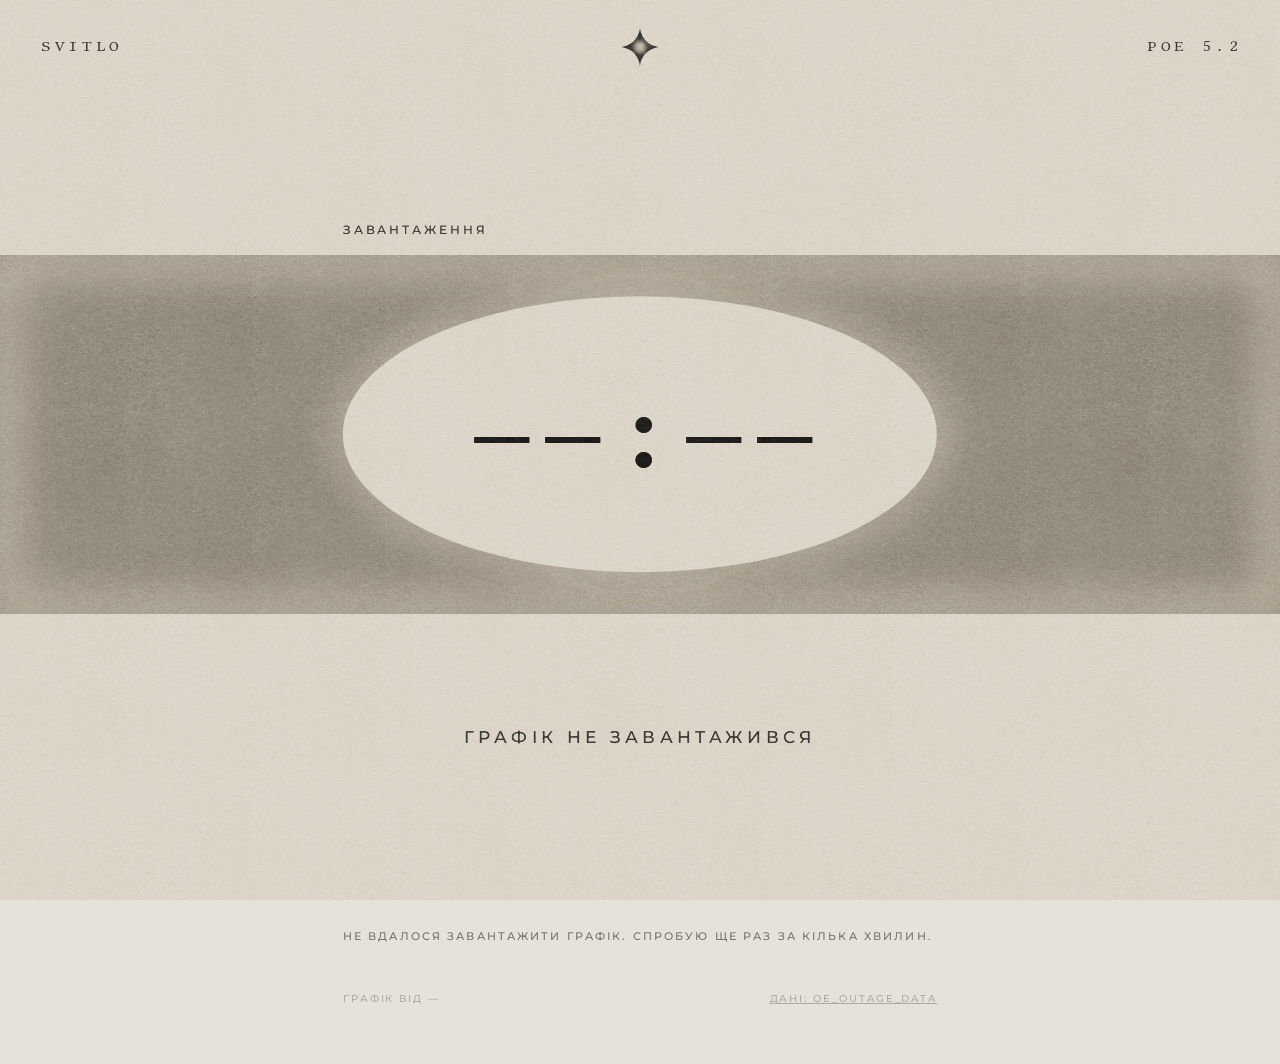
<file: index.html>
<!doctype html>
<html lang="uk">
<head>
<meta charset="utf-8">
<meta name="viewport" content="width=device-width, initial-scale=1">
<title>Світло · 5.2</title>
<meta name="description" content="Відлік до вимкнення та увімкнення світла і графік відключень для черги 5.2, Полтаваобленерго.">
<link rel="icon" type="image/png" sizes="32x32" href="icons/favicon-32.png">
<link rel="icon" type="image/png" sizes="16x16" href="icons/favicon-16.png">
<!-- iOS rounds the corners itself, so the touch icon is a full-bleed square. -->
<link rel="apple-touch-icon" href="icons/apple-touch-icon.png">
<link rel="manifest" href="manifest.webmanifest">
<meta name="apple-mobile-web-app-title" content="Світло">
<meta name="apple-mobile-web-app-capable" content="yes">
<meta name="apple-mobile-web-app-status-bar-style" content="black">
<meta name="theme-color" content="#1c1a14" media="(prefers-color-scheme: dark)">
<meta name="theme-color" content="#e6e1d8" media="(prefers-color-scheme: light)">
<script src="shared/theme.js"></script>
<link rel="preconnect" href="https://fonts.googleapis.com">
<link rel="preconnect" href="https://fonts.gstatic.com" crossorigin>
<!-- Mono is used only for the digits and the Latin header, so it is subset to those glyphs. -->
<link rel="stylesheet" href="https://fonts.googleapis.com/css2?family=Libertinus+Mono&text=0123456789%3A%E2%80%93SVITLOPE.%20&display=swap">
<link rel="stylesheet" href="https://fonts.googleapis.com/css2?family=Montserrat:wght@500&display=swap">
<link rel="stylesheet" href="app/common.css">
<link rel="stylesheet" href="app/oval.css">
</head>
<body data-state="unknown">
<main class="page">
  <section class="screen">
  <header class="top">
    <span>Svitlo</span>
    <button class="star" type="button" data-theme-toggle aria-label="Змінити тему">
      <svg viewBox="-10 -10 106 106" aria-hidden="true">
        <!-- Figma: a soft-edged star mask (blur 3) over a heavily blurred outline (blur 20). -->
        <defs>
          <filter id="star-soft" x="-20%" y="-20%" width="140%" height="140%"><feGaussianBlur stdDeviation="1.5"/></filter>
          <filter id="star-glow" x="-50%" y="-50%" width="200%" height="200%"><feGaussianBlur stdDeviation="7"/></filter>
          <mask id="star-mask" maskUnits="userSpaceOnUse" x="-10" y="-10" width="106" height="106"><path d="M0 43C23.75 43 43 23.75 43 0C43 23.75 62.25 43 86 43C62.25 43 43 62.25 43 86C43 62.25 23.75 43 0 43Z" fill="#fff" filter="url(#star-soft)"/></mask>
        </defs>
        <g mask="url(#star-mask)">
          <path d="M0 43C23.75 43 43 23.75 43 0C43 23.75 62.25 43 86 43C62.25 43 43 62.25 43 86C43 62.25 23.75 43 0 43Z" fill="none" stroke="currentColor" stroke-width="9" filter="url(#star-glow)"/>
        </g>
      </svg>
    </button>
    <span>POE&nbsp;<span data-queue></span></span>
  </header>

  <div class="gap g1"></div>
  <p class="spread dim head col" data-head><span>Завантаження</span></p>

  <div class="stage">
    <div class="band" aria-hidden="true">
      <div class="rim"></div>
      <div class="orbit"><div class="spot"></div></div>
      <div class="orbit orbit-b"><div class="spot"></div></div>
      <div class="ring"></div>
      <div class="hole"></div>
    </div>
    <p class="clock" data-clock aria-live="polite">––:––</p>
  </div>

  <div class="gap g2"></div>
  <p class="sub" data-sub></p>
  <div class="gap g3"></div>
  <div class="col" data-today></div>
  </section>

  <div class="rest col">
    <div data-days></div>
    <ul class="notes" data-notes></ul>
  </div>
  <footer class="foot"><span>Графік від <span data-update>—</span></span><a href="https://github.com/yaroslav2901/OE_OUTAGE_DATA">Дані: OE_OUTAGE_DATA</a></footer>
</main>
<div class="bleed"></div>
<div class="flicker" aria-hidden="true"></div>
<div class="texture"></div>

<script type="module" src="app/oval.js"></script>
</body>
</html>
</file>
<file: app/common.css>
/* Values come from the Figma frames (1080px wide). --u is one Figma pixel.
   It scales with width on phones and with height on wide screens, so the first screen always fits. */
:root {
  --u: calc(min(100vw, 760px, 58vh) / 1080);
  --gut: max(calc(85 * var(--u)), 16px);
  --hw: min(calc(911 * 1.35 * var(--u)), calc(100vw - 2 * var(--gut)));
  --dim: 0.72;
  --bg: #1c1a14;
  --ink: #d8d5cf;
  --text: #e8e7e5;
  --hole: var(--bg);
  --glow: #ffffff;
  --c-on: #3a4f28;
  --c-off: #582316;
  --c-maybe: #6d4a16;
  --mono: 'Libertinus Mono', ui-monospace, monospace;
  --sans: 'Montserrat', system-ui, sans-serif;
  color-scheme: dark;
}
@supports (height: 1svh) { :root { --u: calc(min(100vw, 760px, 58svh) / 1080); } }
:root[data-theme="light"] {
  --bg: #e6e1d8; --ink: #24211c; --text: #24211c; --glow: #fff6ea;
  --c-on: #7f945f; --c-off: #b4614e; --c-maybe: #c0954a;
  --dim: 0.62;
  color-scheme: light;
}
@media (prefers-color-scheme: light) {
  :root:not([data-theme="dark"]) {
    --bg: #e6e1d8; --ink: #24211c; --text: #24211c; --glow: #fff6ea;
    --c-on: #7f945f; --c-off: #b4614e; --c-maybe: #c0954a;
    --dim: 0.62;
    color-scheme: light;
  }
}

* { box-sizing: border-box; }
html { -webkit-text-size-adjust: 100%; }
body {
  margin: 0;
  min-height: 100vh;
  background: var(--bg);
  color: var(--text);
  font: 500 calc(30 * var(--u))/1.41 var(--sans);
  overflow-x: hidden;
  transition: background-color 1s, color 1s;
}
button { font: inherit; color: inherit; background: none; border: 0; padding: 0; cursor: pointer; }
a { color: inherit; }

.page { position: relative; padding: 0 var(--gut) calc(120 * var(--u)); }
.col, .spread.col { width: var(--hw); max-width: 100%; margin-inline: auto; }

/* First screen: header, status, oval, next change and today's schedule share the viewport height. */
.screen {
  display: flex; flex-direction: column;
  min-height: 100vh; min-height: 100svh;
  padding: calc(80 * var(--u)) 0 calc(80 * var(--u));
}
.gap { flex: 1 1 0; }
.g1 { flex-grow: 3; min-height: calc(150 * var(--u)); }
.g2, .g3 { flex-grow: 2; min-height: calc(110 * var(--u)); }

/* Caps text: 25% tracking everywhere in the file. */
.caps { text-transform: uppercase; letter-spacing: 0.25em; }

.top {
  position: relative;
  display: flex; justify-content: space-between; align-items: center;
  font: 400 calc(30 * var(--u))/1.12 var(--mono);
  letter-spacing: 0.25em; text-transform: uppercase;
  color: var(--ink);
}
.top > span { opacity: var(--dim); }
.top > :last-child { margin-right: -0.25em; }
.star {
  position: absolute; left: 50%; top: 50%;
  width: calc(106 * var(--u)); height: calc(106 * var(--u));
  transform: translate(-50%, -50%);
  opacity: 1;
}
.star svg { width: 100%; height: 100%; display: block; overflow: visible; }
.star svg { color: var(--ink); }

/* Words spread across the full measure, as Figma's justified last line. */
.spread {
  display: flex; justify-content: space-between;
  margin: 0;
  font-size: calc(24 * var(--u)); line-height: 1.41;
  letter-spacing: 0.25em; text-transform: uppercase;
}
.spread span:last-child { margin-right: -0.25em; }
.dim { opacity: var(--dim); }
.sw { opacity: 0.5; }

.sub {
  margin: 0; text-align: center;
  font-size: calc(36 * var(--u)); line-height: 1.41;
  letter-spacing: 0.25em; text-transform: uppercase;
  opacity: var(--dim);
}
.sub span { margin-right: -0.25em; }

.clock {
  margin: 0;
  font: 400 calc(var(--clock, 304) * var(--u))/1.12 var(--mono);
  letter-spacing: -0.05em;
  color: var(--ink); opacity: 0.9;
  text-align: center; white-space: nowrap;
}

/* Day dots: one per hour; top half is the first 30 minutes. */
.day + .day, .rest .day { margin-top: calc(100 * var(--u)); }
.dots { display: flex; justify-content: space-between; }
.dot {
  position: relative;
  width: calc(20 * var(--u)); height: calc(20 * var(--u)); border-radius: 50%;
  background: linear-gradient(180deg, var(--a) 50%, var(--b) 50%);
}
.dot.past { opacity: 0.35; }
.dot.now::after {
  content: ''; position: absolute; top: calc(-9 * var(--u)); right: calc(-9 * var(--u)); bottom: calc(-9 * var(--u)); left: calc(-9 * var(--u)); border-radius: 50%;
  border: 1px solid var(--ink); opacity: 0.5;
}
.day .spread { margin-top: calc(33 * var(--u)); opacity: 0.9; }

.list { list-style: none; margin: 0; padding: 0; }
.list li {
  display: grid; grid-template-columns: calc(116 * var(--u)) 1fr auto; align-items: baseline;
  height: calc(62 * var(--u)); padding-top: calc(10 * var(--u));
  letter-spacing: 0.25em; text-transform: uppercase;
  opacity: 0.9;
}
.list li.past { opacity: 0.3; }
.list .d { text-align: right; margin-right: -0.25em; }

.notes { list-style: none; padding: 0; margin: calc(60 * var(--u)) 0 0; font-size: calc(22 * var(--u)); letter-spacing: 0.2em; text-transform: uppercase; opacity: 0.6; }
.notes:empty { display: none; }
.foot {
  margin-top: calc(100 * var(--u));
  display: flex; justify-content: space-between;
  font-size: calc(20 * var(--u)); letter-spacing: 0.2em; text-transform: uppercase; opacity: 0.3;
}

/* Whole-frame finish: a faint backdrop blur bleeds the ink, then the scanned texture. */
.bleed {
  position: fixed; top: 0; right: 0; bottom: 0; left: 0; pointer-events: none; z-index: 10;
  -webkit-backdrop-filter: blur(calc(0.75 * var(--u)));
  backdrop-filter: blur(calc(0.75 * var(--u)));
}
.texture {
  position: fixed; top: 0; right: 0; bottom: 0; left: 0; pointer-events: none; z-index: 11;
  background-repeat: repeat; background-size: 256px;
}

/* Flickering grain over the whole page: one noise tile jumping between offsets. */
.flicker {
  position: fixed; top: -50%; right: -50%; bottom: -50%; left: -50%; z-index: 12; pointer-events: none;
  opacity: var(--flicker-opacity, 0.09);
  mix-blend-mode: overlay;
  background-image: url("data:image/svg+xml,%3Csvg xmlns='http://www.w3.org/2000/svg' width='160' height='160'%3E%3Cfilter id='n'%3E%3CfeTurbulence type='fractalNoise' baseFrequency='.85' numOctaves='2' stitchTiles='stitch'/%3E%3CfeColorMatrix type='saturate' values='0'/%3E%3C/filter%3E%3Crect width='100%25' height='100%25' filter='url(%23n)'/%3E%3C/svg%3E");
  animation: flicker 0.7s steps(1) infinite;
}
:root[data-theme="light"] .flicker { --flicker-opacity: 0.14; }
@media (prefers-color-scheme: light) { :root:not([data-theme="dark"]) .flicker { --flicker-opacity: 0.14; } }
@keyframes flicker {
  0% { transform: translate(0, 0); }
  14% { transform: translate(-7%, 4%); }
  28% { transform: translate(5%, -9%); }
  42% { transform: translate(-11%, -3%); }
  57% { transform: translate(8%, 10%); }
  71% { transform: translate(-4%, 7%); }
  85% { transform: translate(12%, -6%); }
}
@media (prefers-reduced-motion: reduce) { .flicker { animation: none; } }
</file>
<file: app/oval.css>
/* Figma frame "Instagram story - 184". Blur radii are halved: Figma's radius is about 2x CSS sigma. */
body { --tone: #3a3733; }
body[data-state="off"] { --tone: #67180d; }
body[data-state="on"] { --tone: #2d4a1f; }
body[data-state="maybe"] { --tone: #6a420a; }
:root[data-theme="light"] body { --tone: #b3ada3; }
:root[data-theme="light"] body[data-state="off"] { --tone: #c4806f; }
:root[data-theme="light"] body[data-state="on"] { --tone: #9aa784; }
:root[data-theme="light"] body[data-state="maybe"] { --tone: #cdac74; }
@media (prefers-color-scheme: light) {
  :root:not([data-theme="dark"]) body { --tone: #b3ada3; }
  :root:not([data-theme="dark"]) body[data-state="off"] { --tone: #c4806f; }
  :root:not([data-theme="dark"]) body[data-state="on"] { --tone: #9aa784; }
  :root:not([data-theme="dark"]) body[data-state="maybe"] { --tone: #cdac74; }
}

.stage { position: relative; margin: calc(34 * var(--u)) calc(50% - 50vw) 0; width: 100vw; }
.band {
  position: relative;
  height: calc(742 * var(--u));
  overflow: hidden;
  background: var(--tone);
  filter: blur(calc(1.5 * var(--u)));
  transition: background-color 3s ease;
}
.band > * { position: absolute; }
.rim { top: 0; right: 0; bottom: 0; left: 0; border: calc(26 * var(--u)) solid var(--glow); filter: blur(calc(44 * var(--u))); }
.ring, .hole {
  left: 50%; top: 50%;
  width: var(--hw); height: calc(570 * var(--u));
  transform: translate(-50%, -50%);
  border-radius: 50%;
}
.ring { border: calc(26 * var(--u)) solid var(--glow); filter: blur(calc(44 * var(--u))); }
.hole { background: var(--hole); transition: background-color 1s; }

/* Two 254px light spots ride an ellipse just outside the hole, opposite each other, one lap every 40s.
   The wrapper swings sideways and the spot swings up and down a quarter period later, tracing the ellipse. */
.orbit {
  left: 50%; top: 50%; width: 0; height: 0;
  animation: orbit-x 20s ease-in-out -10s infinite alternate;
}
.spot {
  position: absolute;
  width: calc(254 * var(--u)); height: calc(254 * var(--u));
  margin: calc(-127 * var(--u)) 0 0 calc(-127 * var(--u));
  border-radius: 50%;
  background: var(--glow);
  opacity: 0.6;
  filter: blur(calc(111 * var(--u)));
  animation: orbit-y 20s ease-in-out 0s infinite alternate;
}
@keyframes orbit-x { from { transform: translateX(calc(var(--hw) * -0.535)); } to { transform: translateX(calc(var(--hw) * 0.535)); } }
@keyframes orbit-y { from { transform: translateY(calc(-305 * var(--u))); } to { transform: translateY(calc(305 * var(--u))); } }
/* Half a lap ahead: always diagonally opposite the first spot. */
.orbit-b { animation-delay: -30s; }
.orbit-b .spot { animation-delay: -20s; }
/* Switching: the light sags and recovers unevenly, like an unsteady supply, instead of hard blinking. */
body[data-state="maybe"] .spot { animation: orbit-y 20s ease-in-out 0s infinite alternate, sag 5.2s ease-in-out infinite; }
body[data-state="maybe"] .orbit-b .spot { animation-delay: -20s, -2.9s; }
@keyframes sag { 0%, 100% { opacity: 0.6; } 30% { opacity: 0.32; } 42% { opacity: 0.5; } 61% { opacity: 0.22; } 78% { opacity: 0.55; } }

.stage .clock {
  --clock: 250;
  position: absolute; left: 0; right: 0; top: 50%;
  transform: translateY(-50%);
  filter: blur(calc(1.5 * var(--u)));
}


.texture { background-image: url("../assets/noise-tile.jpg"); mix-blend-mode: overlay; }

.foot { width: var(--hw); max-width: 100%; margin-inline: auto; }
</file>
